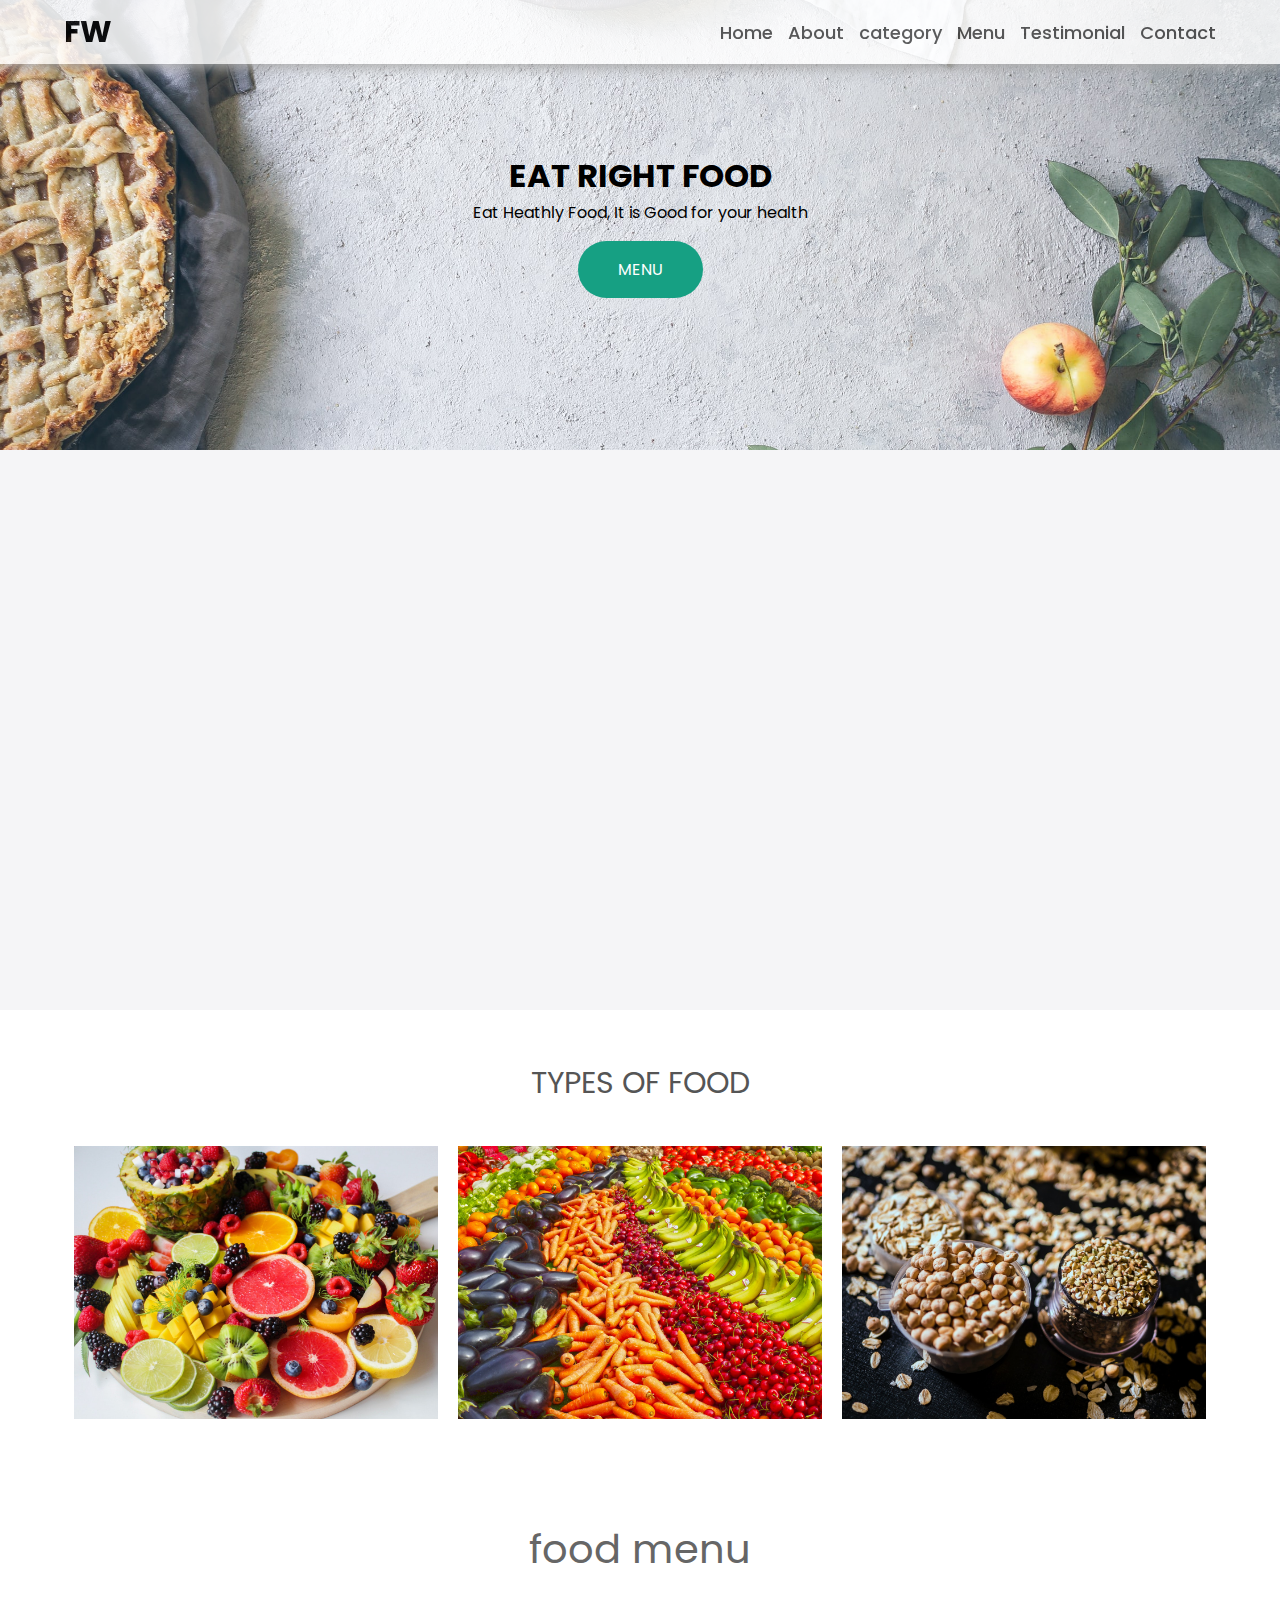
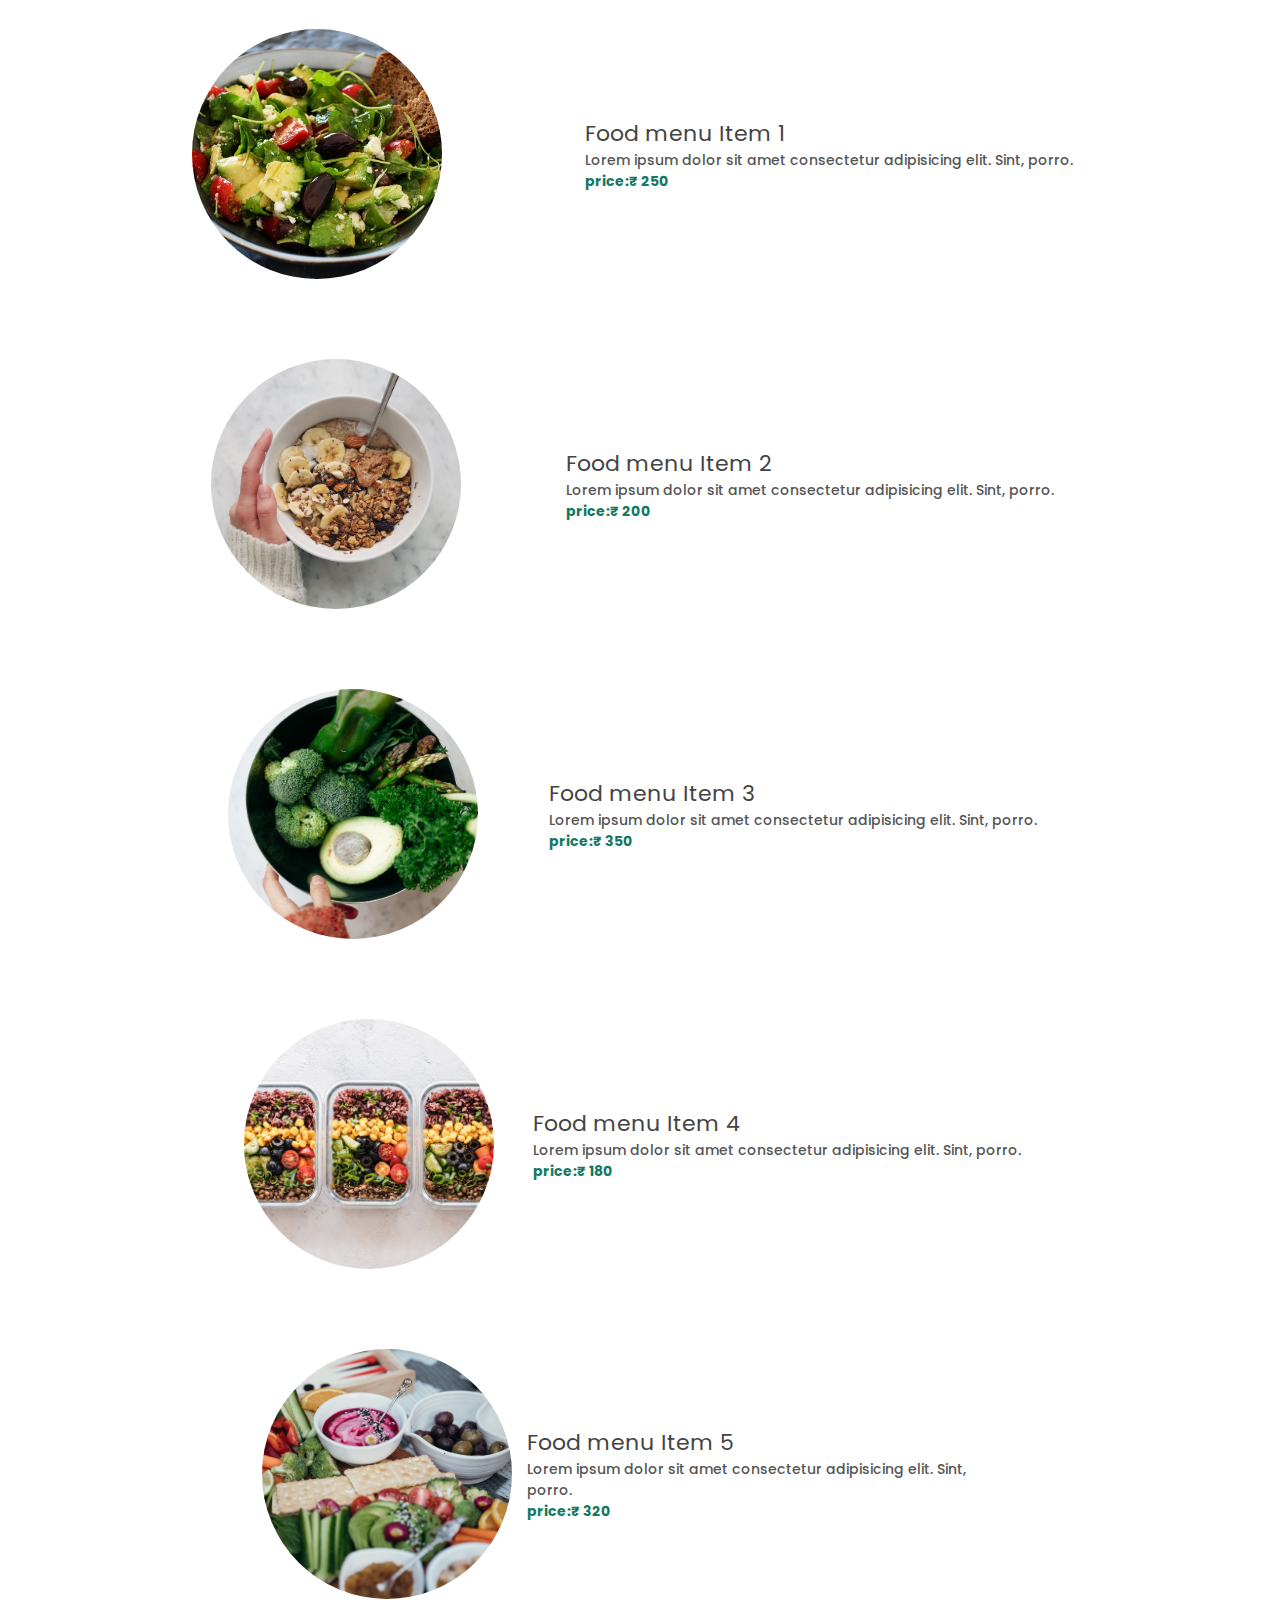
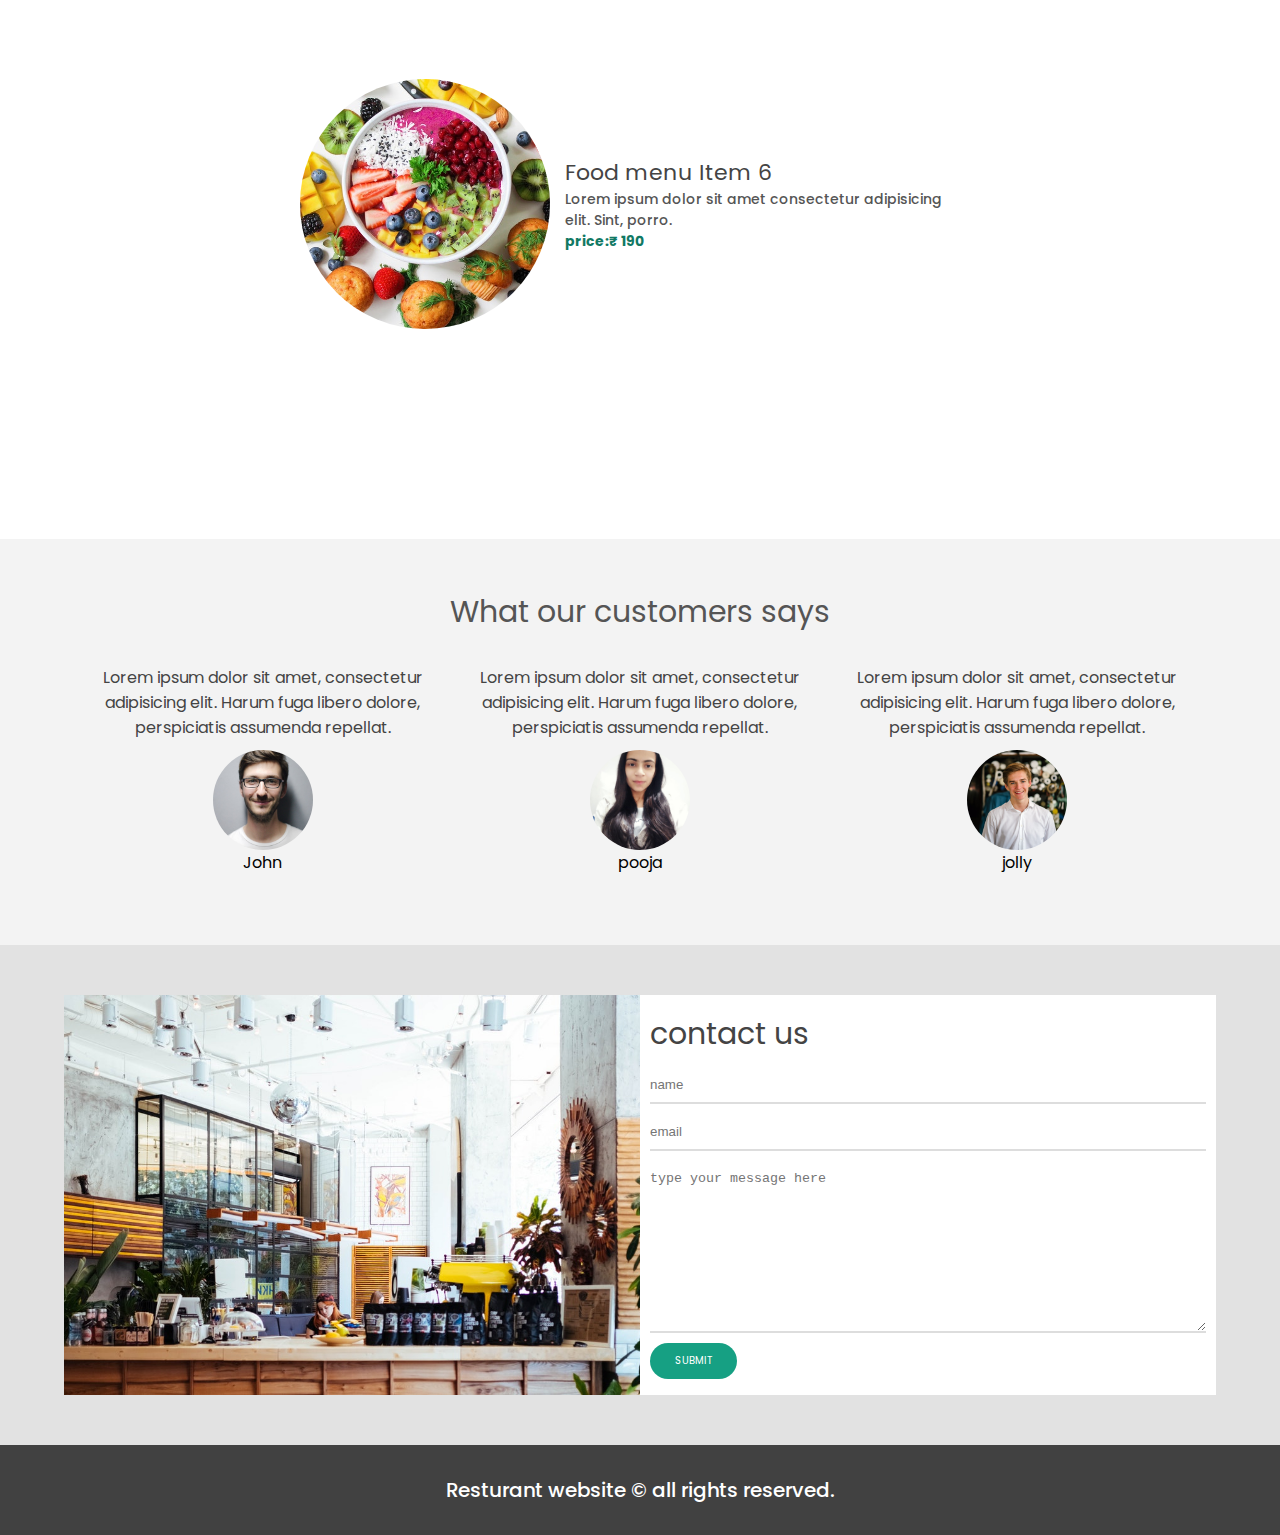
<file: food website/index.html>
<!DOCTYPE html>
<html lang="en">
<head>
    <meta charset="UTF-8">
    <meta http-equiv="X-UA-Compatible" content="IE=edge">
    <meta name="viewport" content="width=device-width, initial-scale=1.0">
    <link rel="stylesheet" href="https://cdnjs.cloudflare.com/ajax/libs/font-awesome/6.2.1/css/all.min.css" integrity="sha512-MV7K8+y+gLIBoVD59lQIYicR65iaqukzvf/nwasF0nqhPay5w/9lJmVM2hMDcnK1OnMGCdVK+iQrJ7lzPJQd1w==" crossorigin="anonymous" referrerpolicy="no-referrer" />

    <link rel="stylesheet" href="style.css">
    <title>Resturant website</title>
</head>
<body>
    <nav class="navbar">
        <div class="navbar-container container">
            <input type="checkbox" >
            <div class="hamburger-lines">
                <span class="line line1"></span>
                <span class="line line2"></span>
                <span class="line line3"></span>
            </div>
            <ul class="menu-items">
                <li><a href="#showcase">Home</a></li>
                <li><a href="#about">About</a></li>
               <li><a href="#food">category</a></li>
                <li><a href="#food-menu">Menu</a></li>
                <li><a href="#testimonials">Testimonial</a></li>
                <li><a href="#contact">Contact</a></li>
            </ul>
            <h1 class="logo">FW</h1>
        </div>
    </nav>

    <section class="showcase-area" id="showcase">
        <div class="showcase-container">
            <h1 class="main-title">Eat Right Food</h1>
            <p>Eat Heathly Food, It is Good for your health</p>
            <a href="#Food-menu"class="btn btn-primary">Menu</a>
          </div>
        
    </section>
    <section id="about">
        <div class="about-wrapper container">
            <div class="about-text">
                <p class="small">About Us</p>
                <h2>We've been making heathly food for last 10 year</h2>
                <p>Lorem ipsum dolor sit amet consectetur adipisicing elit. Ipsam quam fugit voluptate obcaecati nostrum similique fuga! Debitis dolor rem eaque ex possimus nobis nesciunt, hic obcaecati expedita? Sint, dolores perferendis! Natus temporibus quae consequuntur rerum enim, deserunt repellendus molestiae. Quaerat!</p>

            </div>
            <div class="about-img ">
                <img src="./img/about-photo.jpg" alt="About-Us">
            </div>
        </div>
    </section>
    <section id="food">
        <h2>Types of food</h2>
        <div class="food-container container">
            <div class="food-type fruit">
                <div class="img-container">
                    <img src="./img/food1.jpg" alt="">
                    <div class="img-content">
                        <h3>Fruit</h3>
                        <a href="https://en.wikipedia.org/wiki/fruit " class="btn btn-primary" target="_blank">Learn More</a>
                    </div>
                </div>
            </div>
            <div class="food-type vegetable">
                <div class="img-container">
                    <img src="./img/food2.jpg" alt="">
                    <div class="img-content">
                        <h3>Vegetable</h3>
                        <a href="https://en.wikipedia.org/wiki/vegetable"class="btn btn-primary" target="_blank">Learn More</a>
                    </div>
                </div>
            </div>
            <div class="food-type grains">
                <div class="img-container">
                    <img src="./img/food3.jpg" alt="">
                    <div class="img-content">
                        <h3>Grains</h3>
                        <a href="https://en.wikipedia.org/wiki/grain"class="btn btn-primary" target="_blank">Learn More</a>
                    </div>
            </div>
        </div>
    </section>
    <section id="food-menu">
        <h2 class="food-menu-heading">food menu</h2>
     <div class="food-menu-container container">
     <div class="food-menu-item">
    <div class="food-image">
    <img src="./img/food-menu1.jpg" alt="">
     </div>
    <div class="food-description">
        <h2 class="food-title">Food menu Item 1</h2> 
     <p>Lorem ipsum dolor sit amet consectetur adipisicing elit. Sint, porro.</p> 
     <p class="food-price">price:&#8377; 250</p>
    </div>
     </div>
    <div class="food-menu-container container">
    <div class="food-menu-item">
    <div class="food-image">
     <img src="./img/food-menu2.jpg" alt="">
    </div>
    <div class="food-description">
     <h2 class="food-title">Food menu Item 2</h2> 
     <p>Lorem ipsum dolor sit amet consectetur adipisicing elit. Sint, porro.</p> 
 <p class="food-price">price:&#8377; 200</p>
    </div>
     </div>

     <div class="food-menu-container container">
        <div class="food-menu-item">
        <div class="food-image">
        <img src="./img/food-menu3.jpg" alt="">
    </div>
        <div class="food-description">
        <h2 class="food-title">Food menu Item 3</h2> 
    <p>Lorem ipsum dolor sit amet consectetur adipisicing elit. Sint, porro.</p> 
             <p class="food-price">price:&#8377; 350</p>
     </div>
 </div>


<div class="food-menu-container container">
    <div class="food-menu-item">
<div class="food-image">
<img src="./img/food-menu4.jpg" alt="">
 </div>
 <div class="food-description">
 <h2 class="food-title">Food menu Item 4</h2> 
 <p>Lorem ipsum dolor sit amet consectetur adipisicing elit. Sint, porro.</p> 
 <p class="food-price">price:&#8377; 180</p>
 </div>
 </div>

<div class="food-menu-container container">
 <div class="food-menu-item">
<div class="food-image">
 <img src="./img/food-menu5.jpg" alt="">
 </div>
 <div class="food-description">
<h2 class="food-title">Food menu Item 5</h2> 
<p>Lorem ipsum dolor sit amet consectetur adipisicing elit. Sint, porro.</p> 
<p class="food-price">price:&#8377; 320</p> 
 </div>
 </div>

<div class="food-menu-container container">

 <div class="food-menu-item">
 <div class="food-image">
<img src="./img/food-menu6.jpg" alt="">
</div>
<div class="food-description">
<h2 class="food-title">Food menu Item 6</h2> 
 <p>Lorem ipsum dolor sit amet consectetur adipisicing elit. Sint, porro.</p> 
<p class="food-price">price:&#8377; 190</p>
</div>
        </div>
            </div>

    </section>
    <section id="testimonials">
        <h2 class="testimonial-title">What our customers says</h2>
        <div class="testimonial-container container">
        <div class="testimonial-box">
            <div class="star-rating">
            <span class="fa fa-star checked"></span>
            <span class="fa fa-star checked"></span>
            <span class="fa fa-star checked"></span>
            <span class="fa fa-star checked"></span>
            <span class="fa fa-star checked"></span>
            </div>
            <p class="testimonial-text">Lorem ipsum dolor sit amet, consectetur adipisicing elit. Harum fuga libero dolore, perspiciatis assumenda repellat.</p>
            <div class="customer-detail">
                <div class="customer-photo"><img src="./img/male-photo1.jpg" alt=""></div>
                <p class="customer-name">John</p>
            </div>
        </div>
        <div class="testimonial-box">
            <div class="star-rating">
            <span class="fa fa-star checked"></span>
            <span class="fa fa-star checked"></span>
            <span class="fa fa-star checked"></span>
            <span class="fa fa-star checked"></span>
            <span class="fa fa-star checked"></span>
            </div>
            <p class="testimonial-text">Lorem ipsum dolor sit amet, consectetur adipisicing elit. Harum fuga libero dolore, perspiciatis assumenda repellat.</p>
            <div class="customer-detail">
                <div class="customer-photo"><img src="./img/img.payal.jpeg" alt=""></div>
                <p class="customer-name">pooja</p>
            </div>
        </div>
        <div class="testimonial-box">
            <div class="star-rating">
            <span class="fa fa-star checked"></span>
            <span class="fa fa-star checked"></span>
            <span class="fa fa-star checked"></span>
            <span class="fa fa-star checked"></span>
            <span class="fa fa-star checked"></span>
            </div>
            <p class="testimonial-text">Lorem ipsum dolor sit amet, consectetur adipisicing elit. Harum fuga libero dolore, perspiciatis assumenda repellat.</p>
            <div class="customer-detail">
                <div class="customer-photo"><img src="./img/male-photo3.jpg" alt=""></div>
                <p class="customer-name">jolly</p>
            </div>
        </div>

    </div>
    </section>
    <section id="contact">
        <div class="contact-container container">
            <div class="contact-image">
                <img src="./img/restraunt-image.jpg" alt="">
            </div>
            <div class="form-container">
                <h2>contact us</h2>
                <input type="text" name="" id="" placeholder="name">
                <input type="email" name="" id="" placeholder="email">
                <textarea name=""id="" cols="30" rows="10" placeholder="type your message here"></textarea>
                <a href="#" class="btn btn-primary">submit</a>

            </div>
        </div>
    </section>

    <footer id="footer">
        <h2>Resturant website &copy; all rights reserved.</h2>
    </footer>
    <script src="https://ajax.googleapis.com/ajax/libs/jquery/3.3.1/jquery.min.js"></script>
<script>
$(document).ready(function(){
  // Add smooth scrolling to all links
  $("a").on('click', function(event) {

    // Make sure this.hash has a value before overriding default behavior
    if (this.hash !== "") {
      // Prevent default anchor click behavior
      event.preventDefault();

      // Store hash
      var hash = this.hash;
// Using jQuery's animate() method to add smooth page scroll
      // The optional number (800) specifies the number of milliseconds it takes to scroll to the specified area
      $('html, body').animate({
        scrollTop: $(hash).offset().top
      }, 800, function(){

        // Add hash (#) to URL when done scrolling (default click behavior)
        window.location.hash = hash;
      });
    } // End if
  });
});
</script>

    
</body>
</html>
</file>
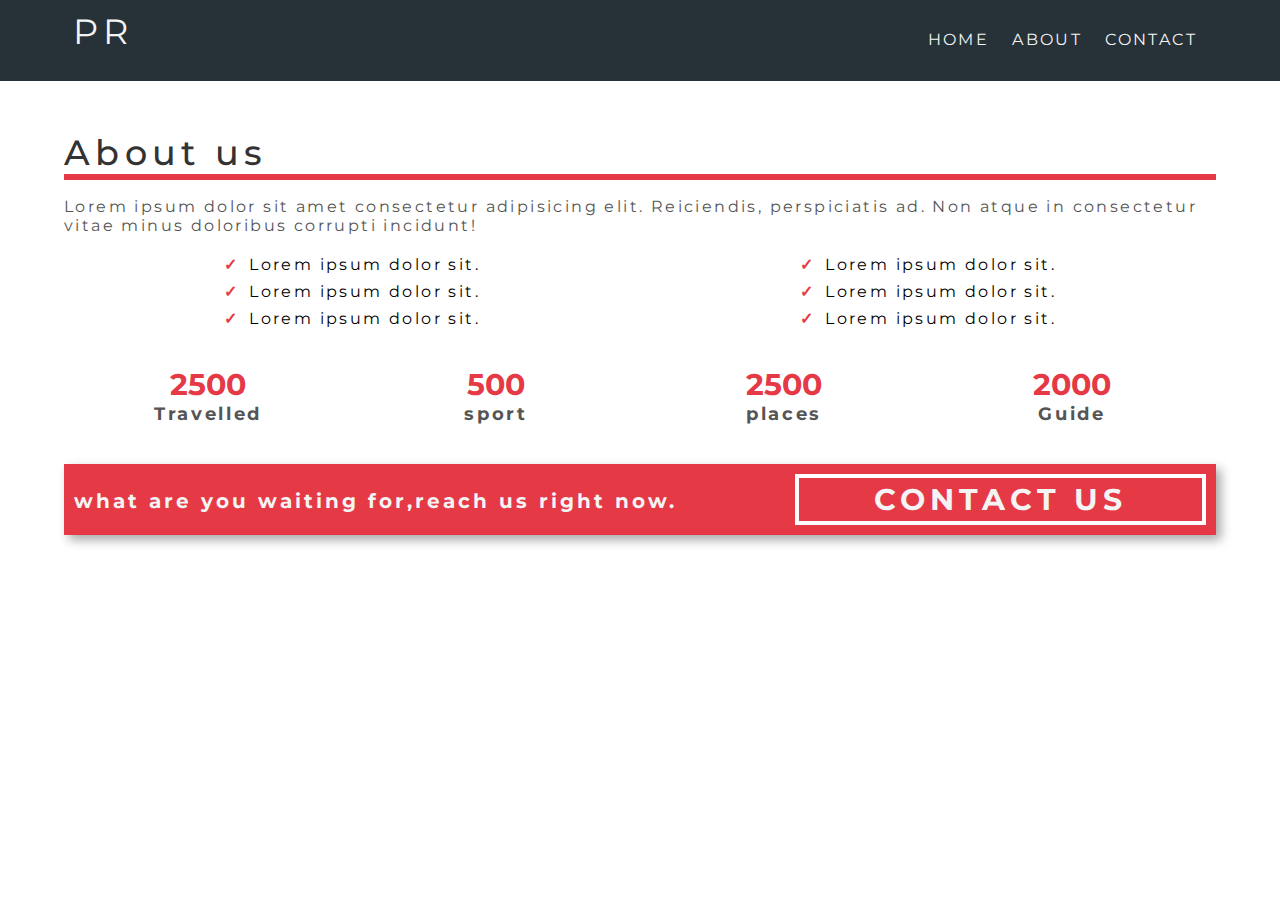
<file: travel website/about.html>
<!DOCTYPE html>
<html lang="en">
    <head>
    <meta charset="UTF-8">
    <meta http-equiv="X-UA-Compatible" content="IE=edge">
    <meta name="viewport" content="width=device-width, initial-scale=1.0">
    <link rel="stylesheet" href="./css/style.css">
    <!-- <script src="https://kit.fontawesome.com/617bc0ea79.js" crossorigin="anonymous"></script> -->
    <link rel="stylesheet" href="https://cdnjs.cloudflare.com/ajax/libs/font-awesome/6.2.1/css/all.min.css" integrity="sha512-MV7K8+y+gLIBoVD59lQIYicR65iaqukzvf/nwasF0nqhPay5w/9lJmVM2hMDcnK1OnMGCdVK+iQrJ7lzPJQd1w==" crossorigin="anonymous" referrerpolicy="no-referrer" />
    <title>TRAVEL WEBSITE | WEBSITE</title>
</head>

<body>
    <nav class="navbar bg-dark">
        <div class="container">
            
        <h1 class="logo lg-heading text-light">PR</h1>
        <ul class="nav-items">
            <li class="nav-item"><a href="./home.html">HOME</a></li>
            <li class="nav-item"><a href="./about.html">About</a></li>
            <li class="nav-item"><a href="./contact.html">Contact</a></li>

        </ul>
    </div>
    </nav>
    <section class="about">
        <div class="container">
            <h2 class="lg-heading text-black about-heading">About us</h2>
            <p class="text-gray">Lorem ipsum dolor sit amet consectetur adipisicing elit. Reiciendis, perspiciatis ad. Non atque in consectetur vitae minus doloribus corrupti incidunt!</p>
            <div class="about-wrapper">
                <div class="left">
                    <ul>
                        <li>Lorem ipsum dolor sit.</li>
                        <li>Lorem ipsum dolor sit.</li>
                        <li>Lorem ipsum dolor sit.</li>
                        
                    </ul>
                </div>
                <div class="right">
                    <ul>
                        <li>Lorem ipsum dolor sit.</li>
                        <li>Lorem ipsum dolor sit.</li>
                        <li>Lorem ipsum dolor sit.</li>
                        
                    </ul>
                </div>
            </div>
            <div class="counts">
                <div class="count-item count-item1">
                <span>2500</span>
                <p>Travelled</p>
                </div>
                <div class="count-item count-item2">
                <span>500</span>
                <p>sport</p>
                </div>
                <div class="count-item count-item3">
                <span>2500</span>
                <p>places</p>    
                </div>
                <div class="count-item count-item4">
                 <span>2000</span>  
                 <p>Guide</p> 

                </div>

            </div>
            <div class="cta-banner">
                <div class="cta-banner-left">
                    <p class="cta-line">what are you waiting for,reach us right now.</p>
                </div>
                <div class="cta-banner-right">
                    <a href="contact.html "class="btn-cta">Contact Us</a>
                </div>
            </div>
        </div>
        
    </section>
    
</body>
</html>
</file>
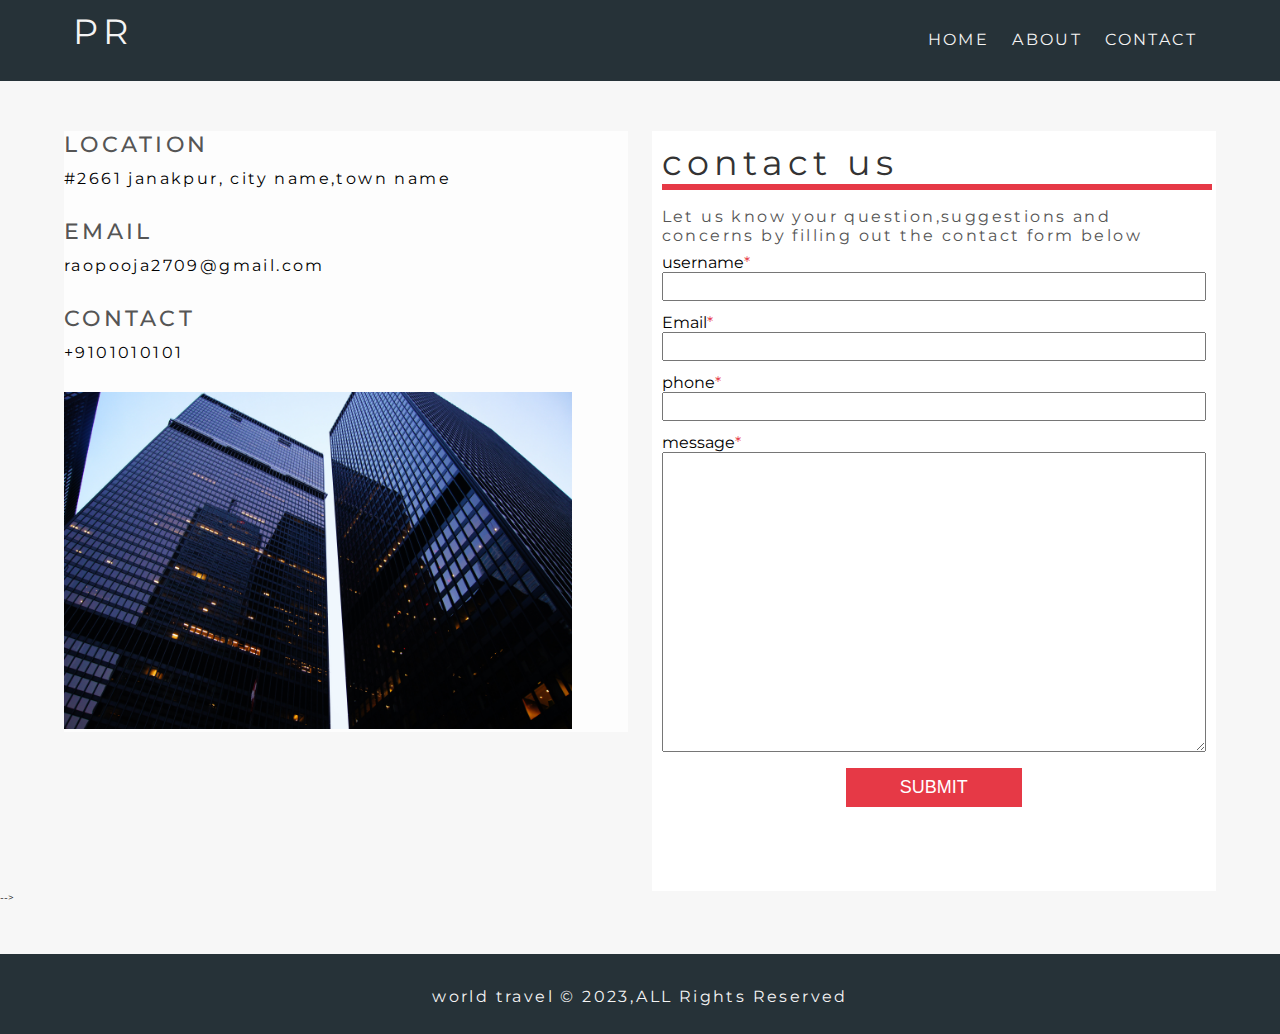
<file: travel website/contact.html>
<!DOCTYPE html>
<html lang="en">
    <head>
    <meta charset="UTF-8">
    <meta http-equiv="X-UA-Compatible" content="IE=edge">
    <meta name="viewport" content="width=device-width, initial-scale=1.0">
    <link rel="stylesheet" href="./css/style.css">
    <!-- <script src="https://kit.fontawesome.com/617bc0ea79.js" crossorigin="anonymous"></script> -->
    <link rel="stylesheet" href="https://cdnjs.cloudflare.com/ajax/libs/font-awesome/6.2.1/css/all.min.css" integrity="sha512-MV7K8+y+gLIBoVD59lQIYicR65iaqukzvf/nwasF0nqhPay5w/9lJmVM2hMDcnK1OnMGCdVK+iQrJ7lzPJQd1w==" crossorigin="anonymous" referrerpolicy="no-referrer" />
    <title>TRAVEL WEBSITE | WEBSITE</title>
</head>

<body>
    <nav class="navbar bg-dark">
        <div class="container">
            
        <h1 class="logo lg-heading text-light">PR</h1>
        <ul class="nav-items">
            <li class="nav-item"><a href="./home.html">HOME</a></li>
            <li class="nav-item"><a href="./about.html">About</a></li>
            <li class="nav-item"><a href="./contact.html">Contact</a></li>

        </ul>
    </div>
    </nav>
     <section class="contact-form">
        <div class="container">
            <div class="form-wrapper">  
                <div class="company-address">
                    <div class="address-group">
                        <i class=" fas fa-map-marker-alt fa-3x text-red"></i>
                        <h2 class="text-gray md-heading">Location</h2>
                        <p>#2661 janakpur, city name,town name </p>
                    </div>
                    <div class="address-group">
                        <i class="fas fa-envelope fa-3x text-red"></i>
                        <h2 class="text-gray md-heading">Email</h2>
                        <p>raopooja2709@gmail.com</p>
                    </div>
                    <div class="address-group">
                        <i class=" fas fa-phone-square-alt fa-3x text-red"></i>
                        <h2 class="text-gray md-heading">contact</h2>
                        <p>+9101010101</p>
    
                    </div>
                     <img src="./img/company.jpg.jpg" alt="company">  
                </div>
                <form action="" class="form">
                    <h1 class="lg-heading text-black">contact us</h1>
                    <p class="text-gray">Let us know your question,suggestions and concerns by filling out the contact form below</p>
                    <div class="form-group">
                        <label for="username">username</label>
                        <input type="text"name="" id="username" required>
                    </div>
                    <div class="form-group">
                        <label for="Email">Email</label>
                        <input type="text"name="" id="Email" required>
                    </div>
                    <div class="form-group">
                        <label for="phone">phone</label>
                        <input type="text"name="" id="phone"required>
                    </div>
                    <div class="form-group">
                        <label for="message">message</label>
                        <textarea name="" id="message"></textarea>
                    </div>
                    <button type="submit" class="form-btn">submit</button>
                </form>
        </div>
        </div>

                            
            

                  
        
        <!-- <div class="container"> -->
        
            <!-- <div class="company-address">

            </div>
            <form action="" class="form">space for form</form> 
                 <div class="address-group">
                    <i class=" fas fa-map-marker-alt fa-3x text-red"></i>
                    <h2 class="text-gray md-heading">Location</h2>
                    <p>#2661 janakpur, city name,town name </p>
                </div>
                <div class="address-group">
            <i class="fas fa-envelope fa-3x text-red"></i>
            <h2 class="text-gray md-heading">Email</h2>
            <p>raopooja2709@gmail.com</p>

                </div>
                <div class="address-group">
                    <i class=" fas fa-phone-square-alt fa-3x text-red"></i>
                    <h2 class="text-gray md-heading">contact</h2>
                    <p>+9101010101</p>

                </div>
 <img src="./img/company.jpg.jpg" alt="company"> --> -->
<!-- 
                </div>
            <form action="" class="form">space for form</form>
        </div>
        </div>-->
    </section> 
    <footer class="footer">
        <div class="social-media-links">
            <i class="fab fa-facebook fa-4x"></i>
            <i class="fab fa-twitter fa-4x"></i>
            <i class="fab fa-instagram fa-4x"></i>
        </div>
        <p>world travel &copy; 2023,ALL Rights  Reserved</p>

        </footer>
</body>
</html>
</file>
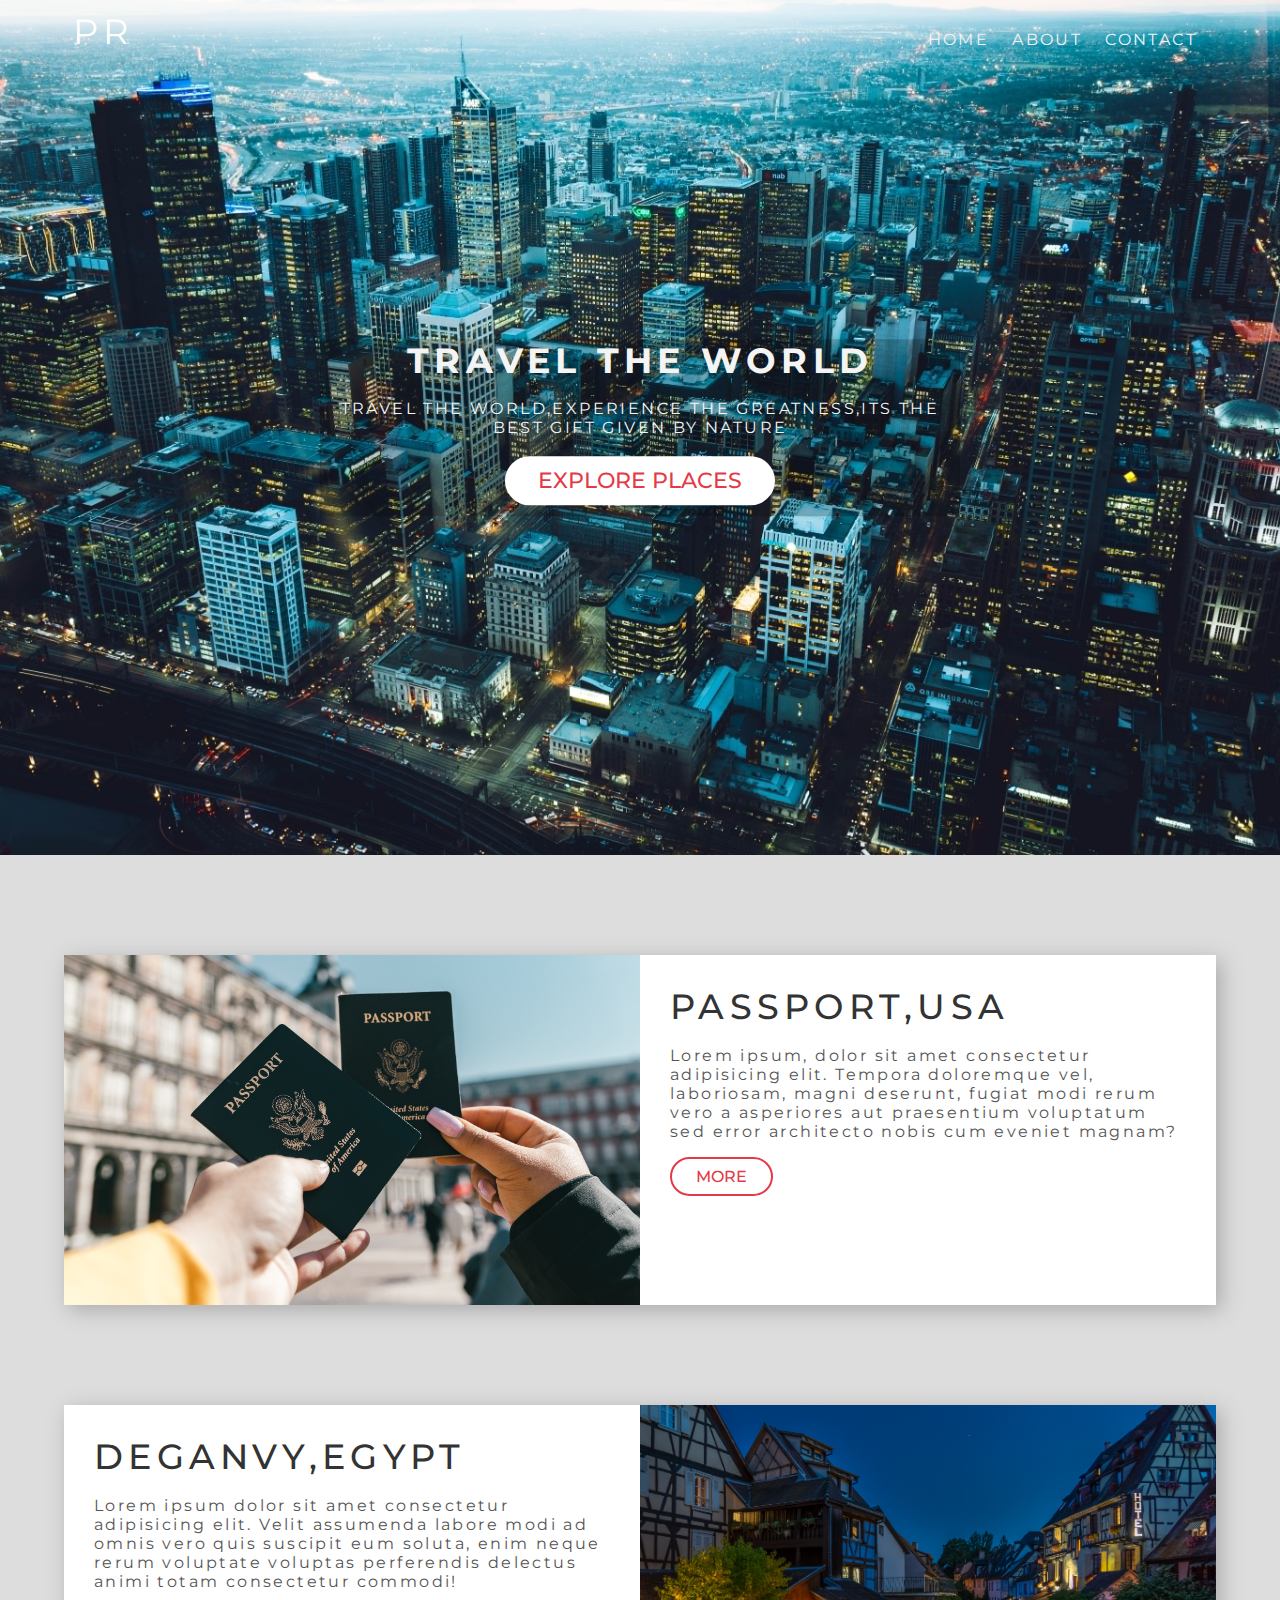
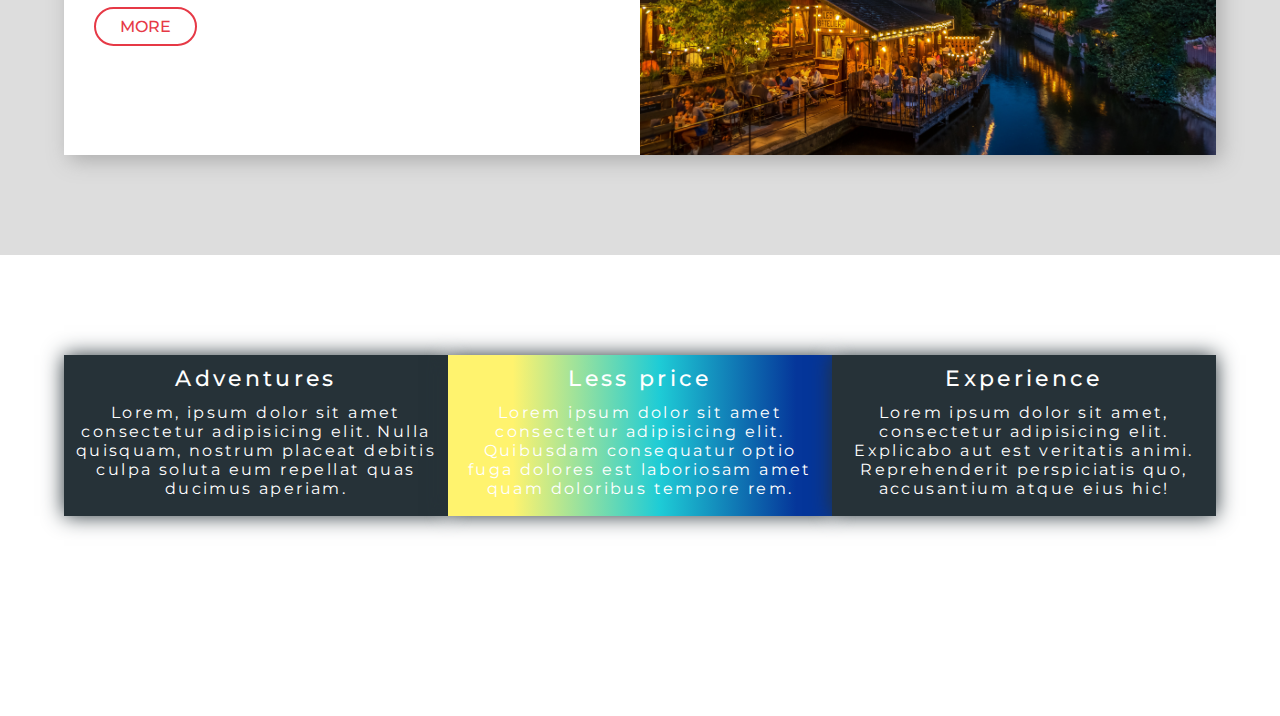
<file: travel website/home.html>
<!DOCTYPE html>
<html lang="en">
<head>
    <meta charset="UTF-8">
    <meta http-equiv="X-UA-Compatible" content="IE=edge">
    <meta name="viewport" content="width=device-width, initial-scale=1.0">
    <link rel="stylesheet" href="./css/style.css">
    <!-- <script src="https://kit.fontawesome.com/617bc0ea79.js" crossorigin="anonymous"></script> -->
    <link rel="stylesheet" href="https://cdnjs.cloudflare.com/ajax/libs/font-awesome/6.2.1/css/all.min.css" integrity="sha512-MV7K8+y+gLIBoVD59lQIYicR65iaqukzvf/nwasF0nqhPay5w/9lJmVM2hMDcnK1OnMGCdVK+iQrJ7lzPJQd1w==" crossorigin="anonymous" referrerpolicy="no-referrer" />
    <title>TRAVEL WEBSITE | WEBSITE</title>
</head>
<body>
    <header class="header">
<nav class="header">
    <nav class="navbar">
        <div class="container">
            
        <h1 class="logo lg-heading text-light">PR</h1>
        <ul class="nav-items">
            <li class="nav-item"><a href="./home.html">HOME</a></li>
            <li class="nav-item"><a href="./about.html">About</a></li>
            <li class="nav-item"><a href="./contact.html">Contact</a></li>

        </ul>
    </div>
    </nav>
    <div class="header-content">
        <h1 class="lg-heading text-light">travel the world</h1>
        <p class="text-light">travel the world,experience the greatness,its the best gift given by nature</p>
        <a href="#explore-places" class="btn btn-primary text-red md-heading">Explore places</a>
    </div>


    </header>
    <section class="showcase" id="explore-places">
        <div class="container">
        <div class="row row1">
            <div class="img-box">
                <img src="./img/passport.jpg.jpg"alt="Image">
                </div>
            <div class="text-box">
                <h2 class="lg-heading text-black">PASSPORT,USA</h2>
                <p class="text-gray">Lorem ipsum, dolor sit amet consectetur adipisicing elit. Tempora doloremque vel, laboriosam, magni deserunt, fugiat modi rerum vero a asperiores aut praesentium voluptatum sed error architecto nobis cum eveniet magnam?</p>
                <a href="./about.html" class="btn btn-secondary ">more</a>
                </div>
        </div>
        <div class="row row2">
        <div class="img-box">
            <img src="./img/pexels-pierre-blaché-2901215.jpg" alt="image">
        </div>
            <div class="text-box">
                <h2 class="lg-heading text-black">DEGANVY,EGYPT</h2>
                <p class="text-gray">Lorem ipsum dolor sit amet consectetur adipisicing elit. Velit assumenda labore modi ad omnis vero quis suscipit eum soluta, enim neque rerum voluptate voluptas perferendis delectus animi totam consectetur commodi!</p>
                <a href="./about.html" class="btn btn-secondary ">more</a>
            </div>
        </div>
    </div>
    </section>
    
    <section class="features">
        <div class="container">
        <div class="box-wapper">
            <div class="box box-1">
                <i class="fas fa-route fa-2x"></i>
                <h2 class="md-heading">Adventures</h2>
<p>Lorem, ipsum dolor sit amet consectetur adipisicing elit. Nulla quisquam, nostrum placeat debitis culpa soluta eum repellat quas ducimus aperiam.</p>

            </div>
            <div class="box box-2">
                <i class="fas fa-strikethrough fa-2x"></i>
                <h2 class="md-heading">Less price</h2>
                <p>Lorem ipsum dolor sit amet consectetur adipisicing elit. Quibusdam consequatur optio fuga dolores est laboriosam amet quam doloribus tempore rem.</p>

                


            </div>
            <div class="box box-3">
                <i class="fas fa-user-check fa-2x"></i>
                <h2 class="md-heading">Experience</h2>
                <p>Lorem ipsum dolor sit amet, consectetur adipisicing elit. Explicabo aut est veritatis animi. Reprehenderit perspiciatis quo, accusantium atque eius hic!</p>
                </div>
            </div>
        </div>
 </section>

<!-- <footer class="footer">
        <div class="social-media-links">
            <i class="fab fa-facebook fa-4x"></i>
            <i class="fab fa-twitter fa-4x"></i>
            <i class="fab fa-instagram fa-4x"></i>
            <p>world travel &copy; 2023, All Right Reserved</p>

          </div>          
        </footer> -->
    </body>
</html>
</file>
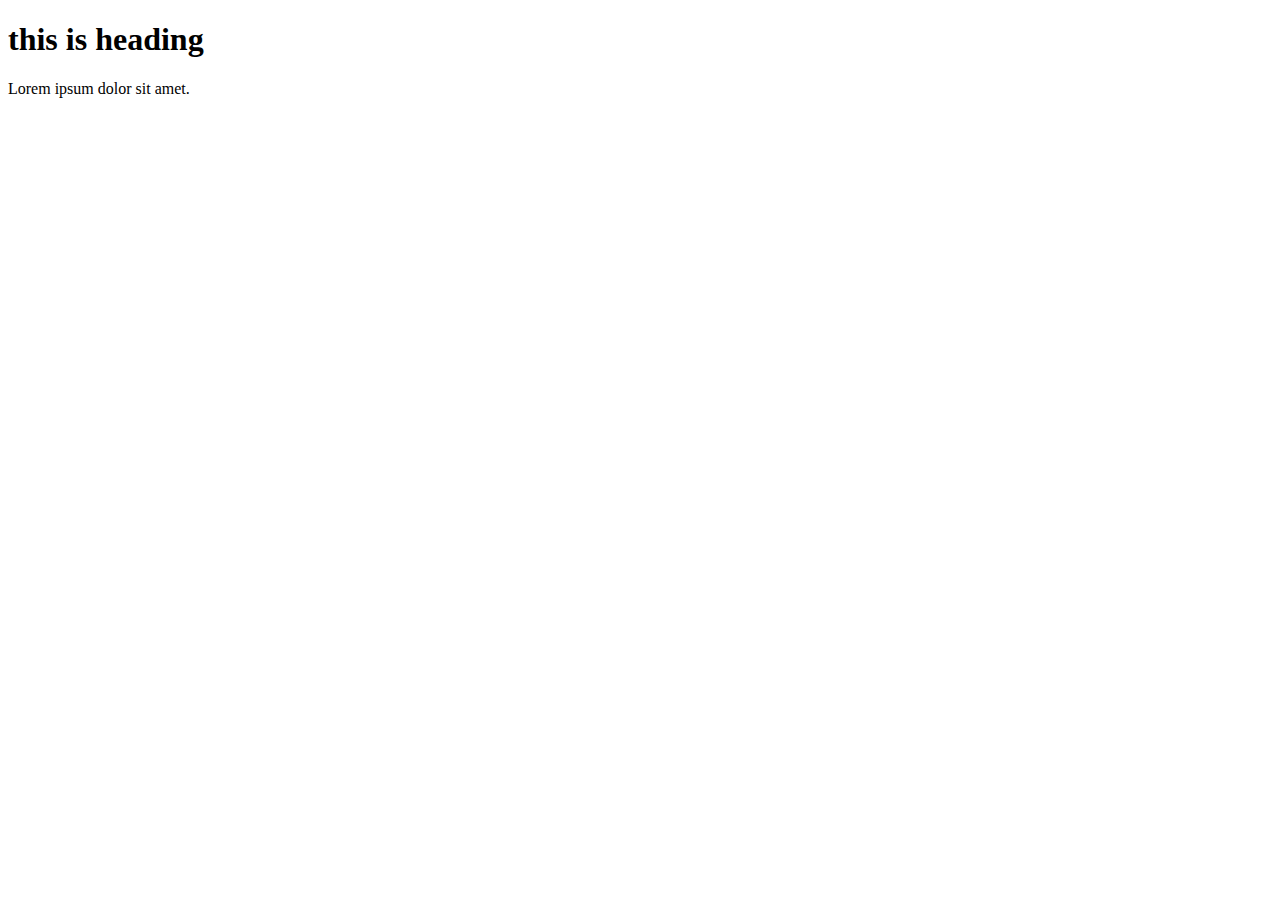
<file: travel website/css/test.html>
<!DOCTYPE html>
<html lang="en">
<head>
    <meta charset="UTF-8">
    <meta http-equiv="X-UA-Compatible" content="IE=edge">
    <meta name="viewport" content="width=device-width, initial-scale=1.0">
    <title>Document</title>
</head>
<style>
    .container{
        max-width: 1200px;
        width: 90%;
        margin: 0 auto;
    }
</style>
<body>
    <div class="conatainer">
        <h1>this is heading</h1>
        <p>Lorem ipsum dolor sit amet.</p>

    </div>
</body>
</html>
</file>
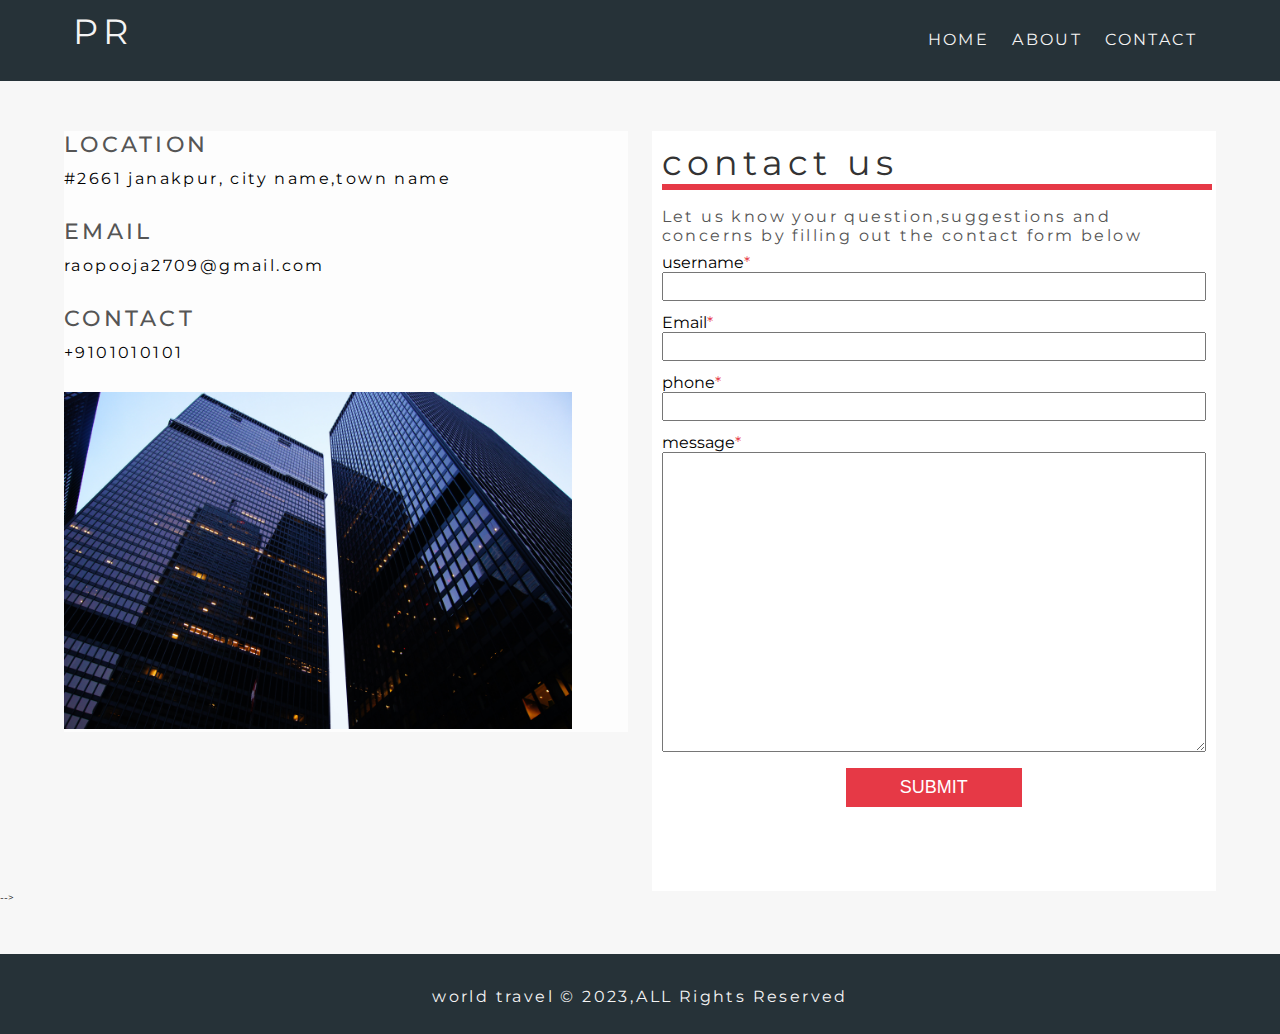
<file: travel website/img/TRAVEL WEBSITE _ WEBSITE.html>
<!DOCTYPE html>
<!-- saved from url=(0034)http://127.0.0.1:5500/contact.html -->
<html lang="en"><head><meta http-equiv="Content-Type" content="text/html; charset=UTF-8">
    
    <meta http-equiv="X-UA-Compatible" content="IE=edge">
    <meta name="viewport" content="width=device-width, initial-scale=1.0">
    <link rel="stylesheet" href="./TRAVEL WEBSITE _ WEBSITE_files/style.css">
    <!-- <script src="https://kit.fontawesome.com/617bc0ea79.js" crossorigin="anonymous"></script> -->
    <link rel="stylesheet" href="https://cdnjs.cloudflare.com/ajax/libs/font-awesome/6.2.1/css/all.min.css" integrity="sha512-MV7K8+y+gLIBoVD59lQIYicR65iaqukzvf/nwasF0nqhPay5w/9lJmVM2hMDcnK1OnMGCdVK+iQrJ7lzPJQd1w==" crossorigin="anonymous" referrerpolicy="no-referrer">
    <title>TRAVEL WEBSITE | WEBSITE</title>
</head>

<body>
    <nav class="navbar bg-dark">
        <div class="container">
            
        <h1 class="logo lg-heading text-light">PR</h1>
        <ul class="nav-items">
            <li class="nav-item"><a href="http://127.0.0.1:5500/home.html">HOME</a></li>
            <li class="nav-item"><a href="http://127.0.0.1:5500/about.html">About</a></li>
            <li class="nav-item"><a href="http://127.0.0.1:5500/contact.html">Contact</a></li>

        </ul>
    </div>
    </nav>
     <section class="contact-form">
        <div class="container">
            <div class="form-wrapper">  
                <div class="company-address">
                    <div class="address-group">
                        <i class=" fas fa-map-marker-alt fa-3x text-red"></i>
                        <h2 class="text-gray md-heading">Location</h2>
                        <p>#2661 janakpur, city name,town name </p>
                    </div>
                    <div class="address-group">
                        <i class="fas fa-envelope fa-3x text-red"></i>
                        <h2 class="text-gray md-heading">Email</h2>
                        <p>raopooja2709@gmail.com</p>
                    </div>
                    <div class="address-group">
                        <i class=" fas fa-phone-square-alt fa-3x text-red"></i>
                        <h2 class="text-gray md-heading">contact</h2>
                        <p>+9101010101</p>
    
                    </div>
                     <img src="./TRAVEL WEBSITE _ WEBSITE_files/company.jpg.jpg" alt="company">  
                </div>
                <form action="http://127.0.0.1:5500/contact.html" class="form">
                    <h1 class="lg-heading text-black">contact us</h1>
                    <p class="text-gray">Let us know your question,suggestions and concerns by filling out the contact form below</p>
                    <div class="form-group">
                        <label for="username">username</label>
                        <input type="text" name="" id="username" required="">
                    </div>
                    <div class="form-group">
                        <label for="Email">Email</label>
                        <input type="text" name="" id="Email" required="">
                    </div>
                    <div class="form-group">
                        <label for="phone">phone</label>
                        <input type="text" name="" id="phone" required="">
                    </div>
                    <div class="form-group">
                        <label for="message">message</label>
                        <textarea name="" id="message"></textarea>
                    </div>
                    <button type="submit" class="form-btn">submit</button>
                </form>
        </div>
        </div>

                            
            

                  
        
        <!-- <div class="container"> -->
        
            <!-- <div class="company-address">

            </div>
            <form action="" class="form">space for form</form> 
                 <div class="address-group">
                    <i class=" fas fa-map-marker-alt fa-3x text-red"></i>
                    <h2 class="text-gray md-heading">Location</h2>
                    <p>#2661 janakpur, city name,town name </p>
                </div>
                <div class="address-group">
            <i class="fas fa-envelope fa-3x text-red"></i>
            <h2 class="text-gray md-heading">Email</h2>
            <p>raopooja2709@gmail.com</p>

                </div>
                <div class="address-group">
                    <i class=" fas fa-phone-square-alt fa-3x text-red"></i>
                    <h2 class="text-gray md-heading">contact</h2>
                    <p>+9101010101</p>

                </div>
 <img src="./img/company.jpg.jpg" alt="company"> --> --&gt;
<!-- 
                </div>
            <form action="" class="form">space for form</form>
        </div>
        </div>-->
    </section> 
    <footer class="footer">
        <div class="social-media-links">
            <i class="fab fa-facebook fa-4x"></i>
            <i class="fab fa-twitter fa-4x"></i>
            <i class="fab fa-instagram fa-4x"></i>
        </div>
        <p>world travel © 2023,ALL Rights  Reserved</p>

        </footer>
<!-- Code injected by live-server -->
<script>
	// <![CDATA[  <-- For SVG support
	if ('WebSocket' in window) {
		(function () {
			function refreshCSS() {
				var sheets = [].slice.call(document.getElementsByTagName("link"));
				var head = document.getElementsByTagName("head")[0];
				for (var i = 0; i < sheets.length; ++i) {
					var elem = sheets[i];
					var parent = elem.parentElement || head;
					parent.removeChild(elem);
					var rel = elem.rel;
					if (elem.href && typeof rel != "string" || rel.length == 0 || rel.toLowerCase() == "stylesheet") {
						var url = elem.href.replace(/(&|\?)_cacheOverride=\d+/, '');
						elem.href = url + (url.indexOf('?') >= 0 ? '&' : '?') + '_cacheOverride=' + (new Date().valueOf());
					}
					parent.appendChild(elem);
				}
			}
			var protocol = window.location.protocol === 'http:' ? 'ws://' : 'wss://';
			var address = protocol + window.location.host + window.location.pathname + '/ws';
			var socket = new WebSocket(address);
			socket.onmessage = function (msg) {
				if (msg.data == 'reload') window.location.reload();
				else if (msg.data == 'refreshcss') refreshCSS();
			};
			if (sessionStorage && !sessionStorage.getItem('IsThisFirstTime_Log_From_LiveServer')) {
				console.log('Live reload enabled.');
				sessionStorage.setItem('IsThisFirstTime_Log_From_LiveServer', true);
			}
		})();
	}
	else {
		console.error('Upgrade your browser. This Browser is NOT supported WebSocket for Live-Reloading.');
	}
	// ]]>
</script>

  </body></html>
</file>
<file: food website/style.css>
@import url('https://fonts.googleapis.com/css2?family=Dancing+Script:wght@400;600;700&family=Montserrat+Alternates:wght@100;200&family=Montserrat:wght@300;400;500;700&family=Poppins:wght@200;300;400;500;600;700&family=Roboto:ital,wght@1,100&display=swap');

*,
*::after,
*::before{
    box-sizing: border-box;
    padding: 0;
    margin: 0;
}

html{
    font-size: 62.5%;
}

body{
    font-family: 'Poppins', sans-serif;

}
/* #####utility class####### */
.container{
    max-width: 1200px;
    width: 90%;
    margin: auto;
}
.btn{
    display: inline-block;
    padding: 1em 2.5em;
    text-decoration: none;
    border-radius: 50px;
    cursor: pointer;
    outline: none;
    margin-top: 1em;
    text-transform: uppercase;
    font-weight: 5em;
}
.btn-primary{
    color:#fff;
    background: #16a083;
}
.btn-primary:hover{
    color: #fff;
    background: #092a23;
    transition: background 0.3s ease-in;
}
/* ######navbar styling#3######## */
.navbar input[type='checkbox'],
.navbar .hamburger-lines{
    display: none;
}

.navbar{
    box-shadow: 0px 5px 10px 0px #aaa;
    position: fixed;
    width: 100%;
    background: #fff;
    color: #000;
    opacity: 0.85;
    z-index: 999;
}
.navbar-container{
    display: flex;
    justify-content: space-between;
    height: 64px;
    align-items: center;
}
.menu-items{
    order: 2;
    display: flex;
}
.menu-items li{
    list-style: none;
    margin-left: 1.5rem;
    font-size: 1.8rem;
}
.logo{
    order: 1;
    font-size: 3rem;
}
.navbar a{
    color:#444;
    text-decoration: none;
    font-weight: 500;
    transition: color 0.3s ease-in-out;

}
.navbar a:hover{
    color: #117964;
}
/* ###showcase style###### */
.showcase-area{
    height: 50vh;
    background:url("./img/header-image2.jpg") ;
    background-size: cover;
    background-position: center;
    background-repeat: no-repeat;

}
.showcase-container{
    display: flex;
    flex-direction: column;
    align-items: center;
    justify-content: center;
    height: 100%;
    font-size: 1.6rem;
}
.main-title{
    text-transform: uppercase;
}

/* ########about-us########## */
#about{
    padding: 50px 0px;
    background: #f5f5f7;
}
.about-wrapper{
    display: flex;
    flex-wrap: wrap;
}#about h2{
    font-size: 3.2rem;
}
#about p{
    font-size: 1.6rem;
    color: #555;
}
#about .small{
    font-size: 1,6rem;
    color: #666;
    font-weight: 600;
}
.about-img{
    flex: 1 1 400px;
    padding: 30px;
    
    transform: translateX(150%);
    animation: about-img-animation 1s ease-in-out forwards;
}
@keyframes about-img-animation{
    100%{
        transform:translate(0);
    }
}
.about-text{
    flex: 1 1 400px;
    padding: 30px;
    margin: auto;
    transform: translateX(-150%);
    animation: about-text-animation 1s ease-in-out forwards;

}
@keyframes about-text-animation{
    100%{
        transform:translate(0);
}
}
.about-img img{
    display: block;
    height: 400px;
    max-width: 100%;
    margin: auto;
    object-fit: cover;
    object-position: right;
}
/* #######food category####### */
#food{
    padding: 5rem 0 10rem 0;
}
#food h2{
    text-align: center;
    font-size: 3rem;
    font-weight: 400;
    margin-bottom: 40px;
    text-transform: uppercase;
    color: #555;
}
.food-container{
    display: flex;
    justify-content: space-between;

}
.food-container img{
    display: block;
    width: 100%;
    margin: auto;
    max-height: 300px;
    object-fit: cover;
    object-position: center;
}
.img-container{
    margin: 0 1rem;
    position: relative;
}
.img-content{
    position: absolute;
    top: 70%;
    left: 50%;
    transform: translate(-50%, -50%);
   opacity: 0;
    z-index: 2;
    text-align: center;
    transition: all 0.3s ease-in-out 0.1s;

}
.img-content h3{
    color:#fff;
    font-size: 3rem;
}
.img-content a{
    font-weight: 500;
    font-size: 1.2rem;
}
.img-container::after{
    content: "";
    display: block;
    position: absolute;
    top:0;
    left: 0;
    width: 100%;
    height: 100%;
    background: rgba(0,0,0,0.871);
    opacity: 0;
    z-index: 1;
    transform: scaleY(0);
    transform-origin: 100% 100%;
    transition: all 0.3s ease-in-out;
    
    
}
.img-container:hover::after{
    opacity: 1;
    transform: scaleY(1);
}
.img-container:hover .img-content{
    opacity: 1;
    top: 40%;
}
/* ########food item ######## */
.food-menu-heading{
    font-size: 4rem;
    text-align: center;
    font-weight: 400;
    color:#666;
}
.food-menu-container{
    display: flex;
    flex-wrap: wrap;
    padding: 50px 0px 30px 0px;
}
.food-menu-container img{
    display: block;
    width: 250px;
    height: 250px;
    border-radius: 50%;
    object-fit: cover;
    object-position: center;
}
.food-menu-item{
    display: flex;
    flex: 1 1 600px;
    justify-content: space-evenly;
    margin-bottom: 3rem;
}
.food-description{
    margin: auto 1.5rem;
}
.food-title{
    font-size: 2.2rem;
    font-weight: 400;
    color: #444;
}
.food-description{
    font-size: 1.4rem;
    color: #555;
    font-weight: 500;
}
.food-description .food-price{
    color: #117964;
    font-weight: 700;
}
/* ########testimonial###### */
#testimonials{
    padding: 5rem 0rem;
    background-color: rgb(243, 243, 243);
}


.testimonial-title{
    text-align: center;
    font-size: 3rem;
    font-weight: 400;
    color: #555;
}
.testimonial-container{
    display: flex;
    justify-content: space-between;
    font-size: 1.6rem;
    padding: 1rem;
}


.testimonial-box  .checked{
    color: #ff9529;
}
.testimonial-box .testimonial-text{
    margin: 1rem 0;
    color: #444;
}
.testimonial-box{
    text-align: center;
    padding: 1rem;
}
.customer-photo img{
    display: block;
    width: 100px;
    height: 100px;
    object-fit: cover;
    object-position: center;
    border-radius: 50%;
    margin: auto;
}
/* ######contact######## */
#contact{
    padding: 5rem 0;
    background: rgb(226,226,226);
}
.contact-container{
    display: flex;
    background: #fff;

}
.contact-image{
    width: 50%;
}
.contact-image img{
    display: block;
    height: 400px;
    object-fit: cover;
    object-position: center;
    width: 100%;
}
.form-container{
    padding: 1rem;
    width: 50%;
    margin: auto;
}
.form-container input{
    display: block;
    width: 100%;
    border: none;
    border-bottom: 2px solid #ddd;
    padding: 1rem 0;
    box-shadow: none;
    outline: none;
    margin-bottom: 1rem;
    color: #444;
    font-weight: 500;
}
.form-container textarea{
    display: block;
    width: 100%;
    border: none;
    border-bottom: 2px solid #ddd;
    padding: 1rem 0;
}
.form-container h2{
    font-size: 3rem;
    font-weight: 400;
    color: #444;
    margin-bottom: 1rem;
}
.food-container a{
    font-size: 1.2rem;
}
#footer h2{
    text-align: center;
    font-size: 2rem;
    padding: 3rem;
    font-weight: 500;
    color: #fff;
    background: rgb(65, 65, 65);
}
@media(max-width:768px){
    .navbar{
        opacity: 0.95;

    }
    .navbar-container input[type="checkbox"],
    .navbar-container .hamburger-lines{
        display: block;
    }
    .navbar-container{
        display: block;
        position: relative;
        height: 64px;

        
    }
    .navbar-container input[type='checkbox']{
        position: absolute;
        display: block;
        height: 32px;
        width: 40px;
        top: 20px;
        left: 20px;
        z-index: 5;
        opacity: 0;
    }
    .navbar-container .hamburger-lines{
        display: block;
        height: 32px;
        width: 40px;
        position: absolute;
        top: 20px;
        left: 20px;
        z-index: 2;
        display: flex;
        flex-direction: column;
        justify-content: space-between;
    }
    .navbar-container .hamburger-lines .line{
        display: block;
        height: 4px;
        width: 100%;
        border-radius: 10px;
        background: #333;
    }
    .navbar-container .hamburger-lines .line1{
        transform-origin: 0% 0%;
        transition: transform 0.4s ease-in-out;

    }
    .navbar-container .hamburger-lines .line2{
        
        transition: transform 0.4s ease-in-out;
    }
    .navbar-container .hamburger-lines .line3{
        transform-origin: 0% 100%;
        transition: transform 0.4s ease-in-out;
    }
    .navbar .menu-items{
        padding: 100px;
        background: #fff;
        height: 100vh;
        max-width: 300px;
        transform: translate(-150%);
        display: flex;
        flex-direction: column;
        margin-left: -40px;
        padding-left: 50px;
        transition: transform 0.5s ease-in-out;
        box-shadow: 5px 0px 10px 0px #aaa;
    }
    .navbar .menu-items li{
        margin-bottom: 3rem;
        font-size: 2rem;
        font-weight: 500;
    }
    .logo{
        position: absolute;
        top: 10px;
        right: 15px;
        font-size: 3rem;
    }
    .navbar-container input[type='checkbox']:checked ~ .menu-items{
        transform: translateX(0);
    }
    .navbar-container input[type='checkbox']:checked ~ .hamburger-lines .line1{
        transform: rotate(45deg);
    }
    .navbar-container input[type='checkbox']:checked ~ .hamburger-lines .line2{
        transform: scaleY(0);
    }
    .navbar-container input[type='checkbox']:checked ~ .hamburger-lines .line3{
        transform: rotate(-45deg);
    }
    /* #######food category######## */
    .food-container{
        flex-direction: column;
        align-items: stretch;
    }
    .food-type:not(:last-child){
        margin-bottom: 3rem;
    }
    .food-type{
        box-shadow: 5px 5px 10px 0px #aaa;
    }
    .img-container{
        margin: 0;
    }

}
/* ########small screen########### */
@media(max-width:500px){
    html{
        font-size: 50%;
    }
    .testimonial-container{
        flex-direction: column;
        text-align: center;
    }
    .food-menu-item{
        flex-direction: column;
        text-align: center;
    }
    .food-menu-container img{
        margin: auto;
    }
    .food-container{
        width: 90%;
    }
    .contact-container{
        display: flex;
        flex-direction: column;
    }
    .contact-image{
        width: 90%;
        margin: 3rem auto;
    }

}
/* ####landscapemode##### */
@media(orientation:landscape) and(max-height:500px){
    .showcase-area{
        /* border: 6px solid green; */
        height: 50vmax;
    }
}
</file>
<file: travel website/css/style.css>
@import url('https://fonts.googleapis.com/css2?family=Dancing+Script:wght@400;600;700&family=Montserrat+Alternates:wght@100;200&family=Montserrat:wght@300;400;500;700&family=Poppins:wght@300&family=Roboto:ital,wght@1,100&display=swap');
*{
    margin: 0;
    padding: 0;
    box-sizing: border-box;
}

body{
    font-family: 'Montserrat', sans-serif;
}
ul li{
    list-style: none;

}
a{
    font-size: 1.6rem;
    text-decoration: none;

}
p,li{
    font-size: 1.6rem;
    margin-bottom: 0.5em;
    letter-spacing: 0.15em;
}
h1,h2,h3{
    margin-bottom: 0.5em;
    letter-spacing: 0.15em;
    font-weight:500;
}
/* #########utility class########## */
.container{
    max-width: 1200px;
    width: 90%;
    margin: 0 auto;
}
.lg-heading{
    font-size: 3.5rem;
}
.md-heading{
    font-size: 2.2rem;
}
.text-red{
    color: #e63946;
}
.text-light{
    color: #f4f4f4;
}
.text-black{
    color: #333;
}
.text-gray{
    color: #555555;
}
.btn{
    display: inline-block;
    padding: 0.5em 1.5em;
    font-weight: 500;
    text-transform: uppercase;
    margin: 0.5em 0;
}
.btn-primary{
    background-color: #fff;
    border-radius: 10em;
    
}





html{
    font-size: 62.5%;
}
/* #######headerstyling######### */
.header{
    height: 95vh;
    /* border: 2px solid green; */
    background:  url('../img/header-image.jpg');
    background-position: center;
    background-size: cover;
    background-repeat: no-repeat;
    position: relative;
}
h1{
    color: white;
    font-weight: 400;
}
.navbar{
    
    padding: 1rem;
}
.header .logo,
.header .navbar a{
color: white;

}
 .navbar .logo{
    float: left;
    font-size: 3.5rem;
}
 .navbar .nav-items{
    float: right;
    margin-top: 1rem;
}
 .navbar .nav-item{
    display: inline-block;
    padding: 1rem;
    text-transform: uppercase;
}
.navbar a:link,
.navbar a:visited{
    color: #f4f4f4;
}
.navbar a:hover{
    border-bottom: 1px solid #fff;
    padding-bottom: 0.3rem;
}
.navbar::after{
    content: '';
    display: block;
    clear: both;
}
/* #########header content######### */
.header-content{
    position: absolute;
    text-align: center;
    
    top: 50%;
    left: 50%;
    transform: translate(-50%,-50%);
    background: linear-gradient(rgba(0,0,0,0.2),rgba(0,0,0,0.2));
}
.header-content h1{
    text-transform: uppercase;
    font-weight: 700;
}
.header-content p{
    text-transform: uppercase;
}
/* ###########showcasesection######## */
.showcase{
    background: #ddd;
    padding: 10rem 0;
}
.row{
    height: 350px;
    
    background: #fff;
    box-shadow: 5px 5px 20px 0px #aaa;
}
.row1{
    margin-bottom: 10rem;
}
.row1 .img-box, .row2 .text-box{
    float: left;
    width: 50%;
}
.row2 .img-box, .row1 .text-box{
    float: right;
    width: 50%;
}
.row .img-box{
    
    height: 100%;
}
.row .text-box{
    
    padding: 3rem;
}
.row .img-box img{
    display: inline-block;
    width: 100%;
    height: 100%;
    object-fit: cover;
}
.btn-secondary{
    border: 2px solid #e63946;
    border-radius: 1.5em;
    color: #e63946;
    background: #fff;
}
.btn-primary:hover{
    background-color: #ddd ;
}.btn-secondary:hover{
    background-color: #fcf3f2;
}
.row::after{
    content: '';
    display: block;
    clear: both;
}
/* ########feature section styling######## */
.features{
    padding: 10rem 0 ;
}
.border-wrapper{
    border: 2px solid green;
}
.box{
    width: 33.33333%;
    float: left;
    box-shadow: 0px 0px 20px 0px #263238;
    padding: 1rem;
    text-align: center;
    margin-bottom: 20rem;
}

.box-1, .box-3{
    background-color: #263238;
    color: #fff;

}
.box-2{
    background-image: linear-gradient( 89.9deg,  rgba(255,243,110,1) 16.9%, rgba(30,204,214,1) 55.1%, rgba(5,54,154,1) 90.7% );
     color: #fff;}

.box-wrapper::after{
    content: '';
    display: block;
    clear: both;
}
.footer{
    background: #263238;
    color: #f4f4f4;
    padding: 2rem;
    text-align: center;
}
.social-media-links i{
    margin: 2rem;
} 
.bg-dark{
    background-color: #263238;
}
/* ########About page styling####### */
.about{
    padding: 5rem 0;
}
.about-heading{
    border-bottom: 6px solid #e63946;
    
}
.about-wrapper{
    
    text-align: center;
    margin-top: 2rem;
}
.about-wrapper::after{
    content: '';
    display: block;
    clear: both;
    
}
.about-wrapper .left{
float: left;
width: 50%;
}
.about-wrapper .right{
float:right;
width: 50%;
}
.about-wrapper li::before{
    content: '\2713';
    color: #e63946;
    font-weight: bold;
    padding-right: 1rem;
}
.counts{
    /* border: 4px solid black; */
    margin-top: 3rem;
}
.count-item{
    /* border: 2px solid black; */
    width: 25%;
    float: left;
    text-align: center;
}
.counts::after{
    content: '';
    display: block;
    clear: both;
}
.count-item span{
    font-size: 3rem;
    font-weight: 700;
    color: #e63946;
}
.count-item p{
    font-weight: 700;
    color: #555555;
    font-size: 1.8rem;
}
.cta-banner{
    background: #e63946;
    color: #f4f4f4;
    padding: 1rem;
    box-shadow: 5px 5px 10px #00000057;
    margin-top: 3rem;
}
.cta-banner-left{
    width: 60%;
    float: left;
}
.cta-banner-right{
    width: 40%;
    float:right;
    text-align: right;
}
.cta-line{
    font-weight: 700;
    font-size: 2rem;
    margin-top: 1.5rem;
}
.btn-cta{
    text-align: center;
    display: inline-block;
    font-weight: 700;
    font-size: 3rem;
    text-transform: uppercase;
    border: 4px solid white ;
    padding: 0.3rem 2.5em;
    letter-spacing: 0.5rem;
    color: #f4f4f4;
    
}
.cta-banner::after{
    content: '';
    display:block;
    clear: both;
}
/* #########contact page styling######## */
.contact-form{
    padding: 5rem 0;
  background: #f7f7f7;  
    
}
/* .form-wrapper{
    border: 10px solid red;
} */
.form-wrapper::after{
    content: '';
    display: block;
    clear: both;
}  




.company-address{
    background: #fffb;
    
    width: 49%;
    float: left;
}
 .form-wrapper.company-address i{
    display: inline-block;
    margin-right: 1rem ;
 }
 .form-wrapper .company-address h2{
    display: inline-block;
    text-transform: uppercase;
} 
.form-wrapper .address-group{ 
    margin-bottom: 3rem; 
}
.form-wrapper .company-address img{
    width: 90%;
}
.form-wrapper.company-address{
    height: 760px;
    max-width: 90%;
    min-height: 40rem;
    object-fit: cover;
    object-position: right;
}






.form{
    height: 760px;
    font-size: 1.6rem;
    background: #fff;
    
    width: 49%;
    float: right;
    padding: 1rem;
}
.form h1::after{
    content: '';
    display: block;
    border: 3px solid #e63946;
    width: 100%;
}
.form-wrapper .form label{
    display: block;
}
.form-wrapper .form input{
    padding: 0.5rem;
    width: 100%;
}
.form-wrapper .form .form-group{
    margin-bottom: 1.2rem;
}
.form-wrapper .form label::after{
    content: '*';
    color:#e63946;
}
.form-wrapper .form textarea{
    width: 100%;
    height: 300px;
    padding: 1rem;
}
.form-btn{
    display: block;
    margin: 0 auto;
    padding: 0.5em 3em;
    font-size: 1.8rem;
    text-transform: uppercase;
    background: #e63946;
    color: #fff;
    outline:none;
    border: none;
    cursor: pointer;
}
/* ###########media queries########### */
@media(max-width:500px){
    html{
        font-size:50% ;

    }
    .navbar .nav-items, .navbar .logo{
        float: none;
        display: block;
        width: 100%;
        text-align: center;
    }
    .row{
        height: auto;
        width: 100%;

    }
    .row .img-box,.row .text-box{float: none;
width: 100%;
text-align: center;
    }
    .features .box{
        float: none;
        width: 100%;
        text-align: center;
        margin-bottom: 2rem;
    }
    .cta-banner-left,
    .cta-banner-right{
        float: none;
        width: 100%;
        text-align: center;
    }
    .form-wrapper .company-address{
        float: none;
        width: 100%;
        height: auto;
        margin-bottom: 5rem;
    }
    .form-wrapper .form{
        float: none;
        width: 100%;
        height: auto;
    }
}
@media(min-width:769px) and (max-width:1200px){
html{
    font-size:56.25%
}
.row .text-box h2{
    font-size: 2.2rem;
    font-weight: 500;
}
.features .box{
    float: none;
    width: 100%;
    text-align: center;
    margin-bottom: 2rem;
}
.cta-banner-left,
.cta-banner-right{
    float: none;
    width: 100%;
    text-align: center;
}
}
@media(orientation:landscape) and(max-height:500px){
    .header{
        height: 90vmax;
    }
}
</file>
<file: travel website/img/TRAVEL WEBSITE _ WEBSITE_files/style.css>
@import url('https://fonts.googleapis.com/css2?family=Dancing+Script:wght@400;600;700&family=Montserrat+Alternates:wght@100;200&family=Montserrat:wght@300;400;500;700&family=Poppins:wght@300&family=Roboto:ital,wght@1,100&display=swap');
*{
    margin: 0;
    padding: 0;
    box-sizing: border-box;
}

body{
    font-family: 'Montserrat', sans-serif;
}
ul li{
    list-style: none;

}
a{
    font-size: 1.6rem;
    text-decoration: none;

}
p,li{
    font-size: 1.6rem;
    margin-bottom: 0.5em;
    letter-spacing: 0.15em;
}
h1,h2,h3{
    margin-bottom: 0.5em;
    letter-spacing: 0.15em;
    font-weight:500;
}
/* #########utility class########## */
.container{
    max-width: 1200px;
    width: 90%;
    margin: 0 auto;
}
.lg-heading{
    font-size: 3.5rem;
}
.md-heading{
    font-size: 2.2rem;
}
.text-red{
    color: #e63946;
}
.text-light{
    color: #f4f4f4;
}
.text-black{
    color: #333;
}
.text-gray{
    color: #555555;
}
.btn{
    display: inline-block;
    padding: 0.5em 1.5em;
    font-weight: 500;
    text-transform: uppercase;
    margin: 0.5em 0;
}
.btn-primary{
    background-color: #fff;
    border-radius: 10em;
    
}





html{
    font-size: 62.5%;
}
/* #######headerstyling######### */
.header{
    height: 95vh;
    /* border: 2px solid green; */
    background:  url('../img/header-image.jpg');
    background-position: center;
    background-size: cover;
    background-repeat: no-repeat;
    position: relative;
}
h1{
    color: white;
    font-weight: 400;
}
.navbar{
    
    padding: 1rem;
}
.header .logo,
.header .navbar a{
color: white;

}
 .navbar .logo{
    float: left;
    font-size: 3.5rem;
}
 .navbar .nav-items{
    float: right;
    margin-top: 1rem;
}
 .navbar .nav-item{
    display: inline-block;
    padding: 1rem;
    text-transform: uppercase;
}
.navbar a:link,
.navbar a:visited{
    color: #f4f4f4;
}
.navbar a:hover{
    border-bottom: 1px solid #fff;
    padding-bottom: 0.3rem;
}
.navbar::after{
    content: '';
    display: block;
    clear: both;
}
/* #########header content######### */
.header-content{
    position: absolute;
    text-align: center;
    
    top: 50%;
    left: 50%;
    transform: translate(-50%,-50%);
    background: linear-gradient(rgba(0,0,0,0.2),rgba(0,0,0,0.2));
}
.header-content h1{
    text-transform: uppercase;
    font-weight: 700;
}
.header-content p{
    text-transform: uppercase;
}
/* ###########showcasesection######## */
.showcase{
    background: #ddd;
    padding: 10rem 0;
}
.row{
    height: 350px;
    
    background: #fff;
    box-shadow: 5px 5px 20px 0px #aaa;
}
.row1{
    margin-bottom: 10rem;
}
.row1 .img-box, .row2 .text-box{
    float: left;
    width: 50%;
}
.row2 .img-box, .row1 .text-box{
    float: right;
    width: 50%;
}
.row .img-box{
    
    height: 100%;
}
.row .text-box{
    
    padding: 3rem;
}
.row .img-box img{
    display: inline-block;
    width: 100%;
    height: 100%;
    object-fit: cover;
}
.btn-secondary{
    border: 2px solid #e63946;
    border-radius: 1.5em;
    color: #e63946;
    background: #fff;
}
.btn-primary:hover{
    background-color: #ddd ;
}.btn-secondary:hover{
    background-color: #fcf3f2;
}
.row::after{
    content: '';
    display: block;
    clear: both;
}
/* ########feature section styling######## */
.features{
    padding: 10rem 0 ;
}
.border-wrapper{
    border: 2px solid green;
}
.box{
    width: 33.33333%;
    float: left;
    box-shadow: 0px 0px 20px 0px #263238;
    padding: 1rem;
    text-align: center;
    margin-bottom: 20rem;
}

.box-1, .box-3{
    background-color: #263238;
    color: #fff;

}
.box-2{
    background-image: linear-gradient( 89.9deg,  rgba(255,243,110,1) 16.9%, rgba(30,204,214,1) 55.1%, rgba(5,54,154,1) 90.7% );
     color: #fff;}

.box-wrapper::after{
    content: '';
    display: block;
    clear: both;
}
.footer{
    background: #263238;
    color: #f4f4f4;
    padding: 2rem;
    text-align: center;
}
.social-media-links i{
    margin: 2rem;
} 
.bg-dark{
    background-color: #263238;
}
/* ########About page styling####### */
.about{
    padding: 5rem 0;
}
.about-heading{
    border-bottom: 6px solid #e63946;
    
}
.about-wrapper{
    
    text-align: center;
    margin-top: 2rem;
}
.about-wrapper::after{
    content: '';
    display: block;
    clear: both;
    
}
.about-wrapper .left{
float: left;
width: 50%;
}
.about-wrapper .right{
float:right;
width: 50%;
}
.about-wrapper li::before{
    content: '\2713';
    color: #e63946;
    font-weight: bold;
    padding-right: 1rem;
}
.counts{
    /* border: 4px solid black; */
    margin-top: 3rem;
}
.count-item{
    /* border: 2px solid black; */
    width: 25%;
    float: left;
    text-align: center;
}
.counts::after{
    content: '';
    display: block;
    clear: both;
}
.count-item span{
    font-size: 3rem;
    font-weight: 700;
    color: #e63946;
}
.count-item p{
    font-weight: 700;
    color: #555555;
    font-size: 1.8rem;
}
.cta-banner{
    background: #e63946;
    color: #f4f4f4;
    padding: 1rem;
    box-shadow: 5px 5px 10px #00000057;
    margin-top: 3rem;
}
.cta-banner-left{
    width: 60%;
    float: left;
}
.cta-banner-right{
    width: 40%;
    float:right;
    text-align: right;
}
.cta-line{
    font-weight: 700;
    font-size: 2rem;
    margin-top: 1.5rem;
}
.btn-cta{
    text-align: center;
    display: inline-block;
    font-weight: 700;
    font-size: 3rem;
    text-transform: uppercase;
    border: 4px solid white ;
    padding: 0.3rem 2.5em;
    letter-spacing: 0.5rem;
    color: #f4f4f4;
    
}
.cta-banner::after{
    content: '';
    display:block;
    clear: both;
}
/* #########contact page styling######## */
.contact-form{
    padding: 5rem 0;
  background: #f7f7f7;  
    
}
/* .form-wrapper{
    border: 10px solid red;
} */
.form-wrapper::after{
    content: '';
    display: block;
    clear: both;
}  




.company-address{
    background: #fffb;
    
    width: 49%;
    float: left;
}
 .form-wrapper.company-address i{
    display: inline-block;
    margin-right: 1rem ;
 }
 .form-wrapper .company-address h2{
    display: inline-block;
    text-transform: uppercase;
} 
.form-wrapper .address-group{ 
    margin-bottom: 3rem; 
}
.form-wrapper .company-address img{
    width: 90%;
}
.form-wrapper.company-address{
    height: 760px;
    max-width: 90%;
    min-height: 40rem;
    object-fit: cover;
    object-position: right;
}






.form{
    height: 760px;
    font-size: 1.6rem;
    background: #fff;
    
    width: 49%;
    float: right;
    padding: 1rem;
}
.form h1::after{
    content: '';
    display: block;
    border: 3px solid #e63946;
    width: 100%;
}
.form-wrapper .form label{
    display: block;
}
.form-wrapper .form input{
    padding: 0.5rem;
    width: 100%;
}
.form-wrapper .form .form-group{
    margin-bottom: 1.2rem;
}
.form-wrapper .form label::after{
    content: '*';
    color:#e63946;
}
.form-wrapper .form textarea{
    width: 100%;
    height: 300px;
    padding: 1rem;
}
.form-btn{
    display: block;
    margin: 0 auto;
    padding: 0.5em 3em;
    font-size: 1.8rem;
    text-transform: uppercase;
    background: #e63946;
    color: #fff;
    outline:none;
    border: none;
    cursor: pointer;
}
/* .form-wrapper::after{
    content: '';
    display: block;
    clear: both;
    
}

 .form-wrapper .form-wrapper.company-address i{
    display: inline-block;
    margin-right: 1rem ;

} 
 .form-wrapper.company-address h2{
    display: inline-block;
    text-transform: uppercase;
} 
/* .form-wrapper .address-group{ */
    /* margin-bottom: 3rem; */

 /* .form-wrapper .form{
    background: #fff;
    border: 4px dotted black;
    width: 49%;
    float: right;
}
 */
</file>
